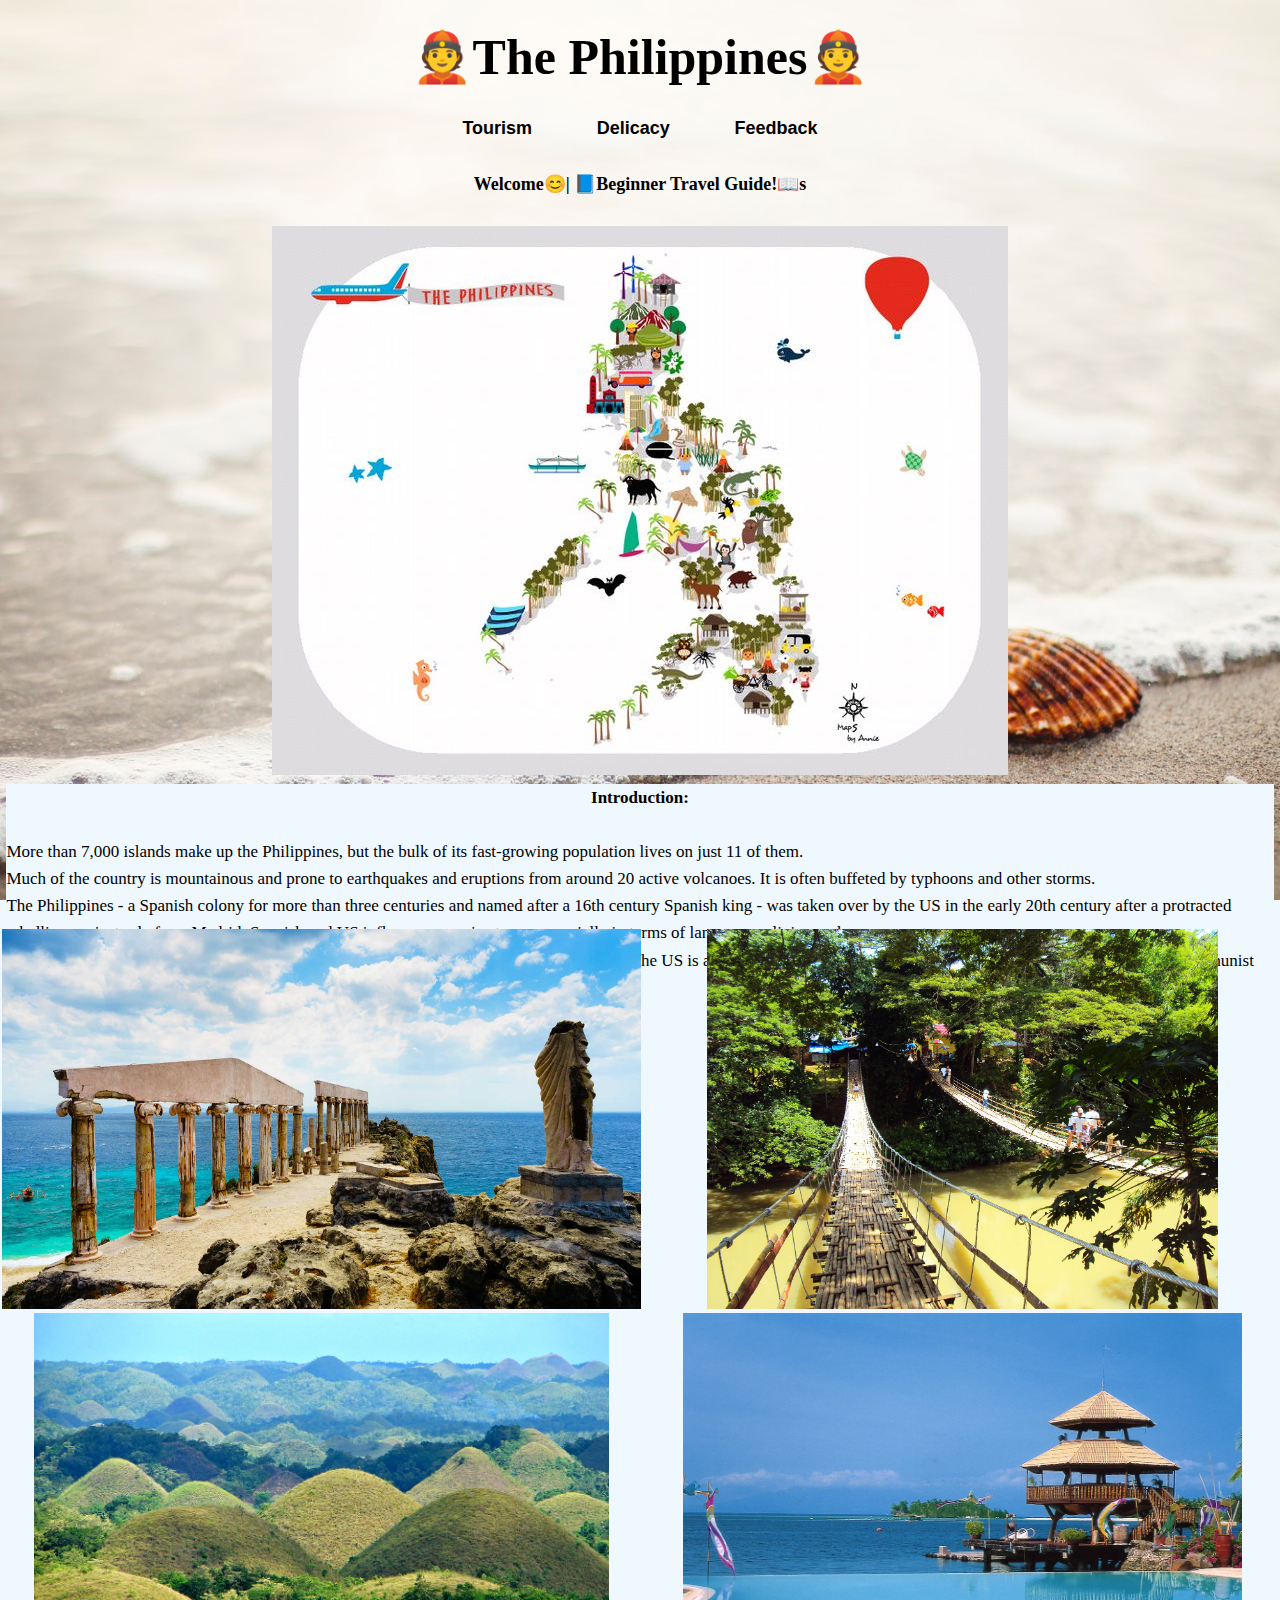
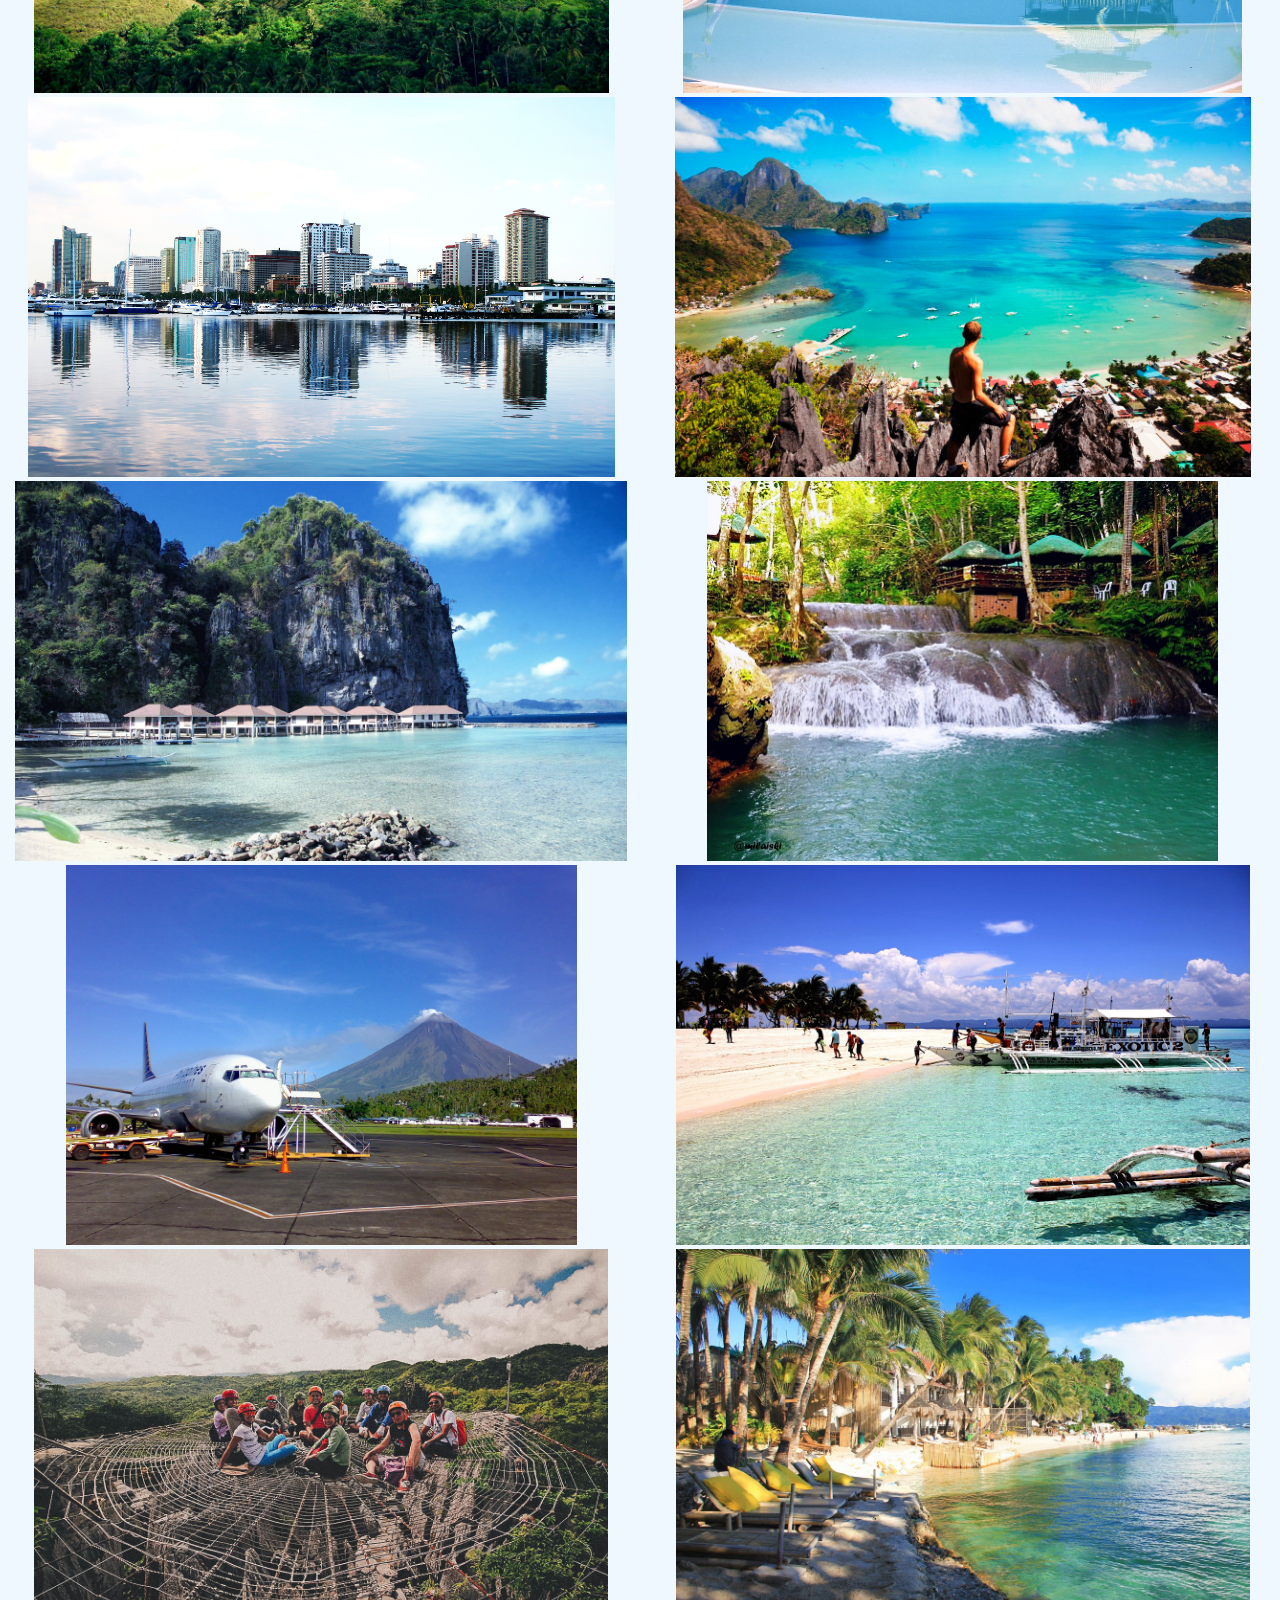
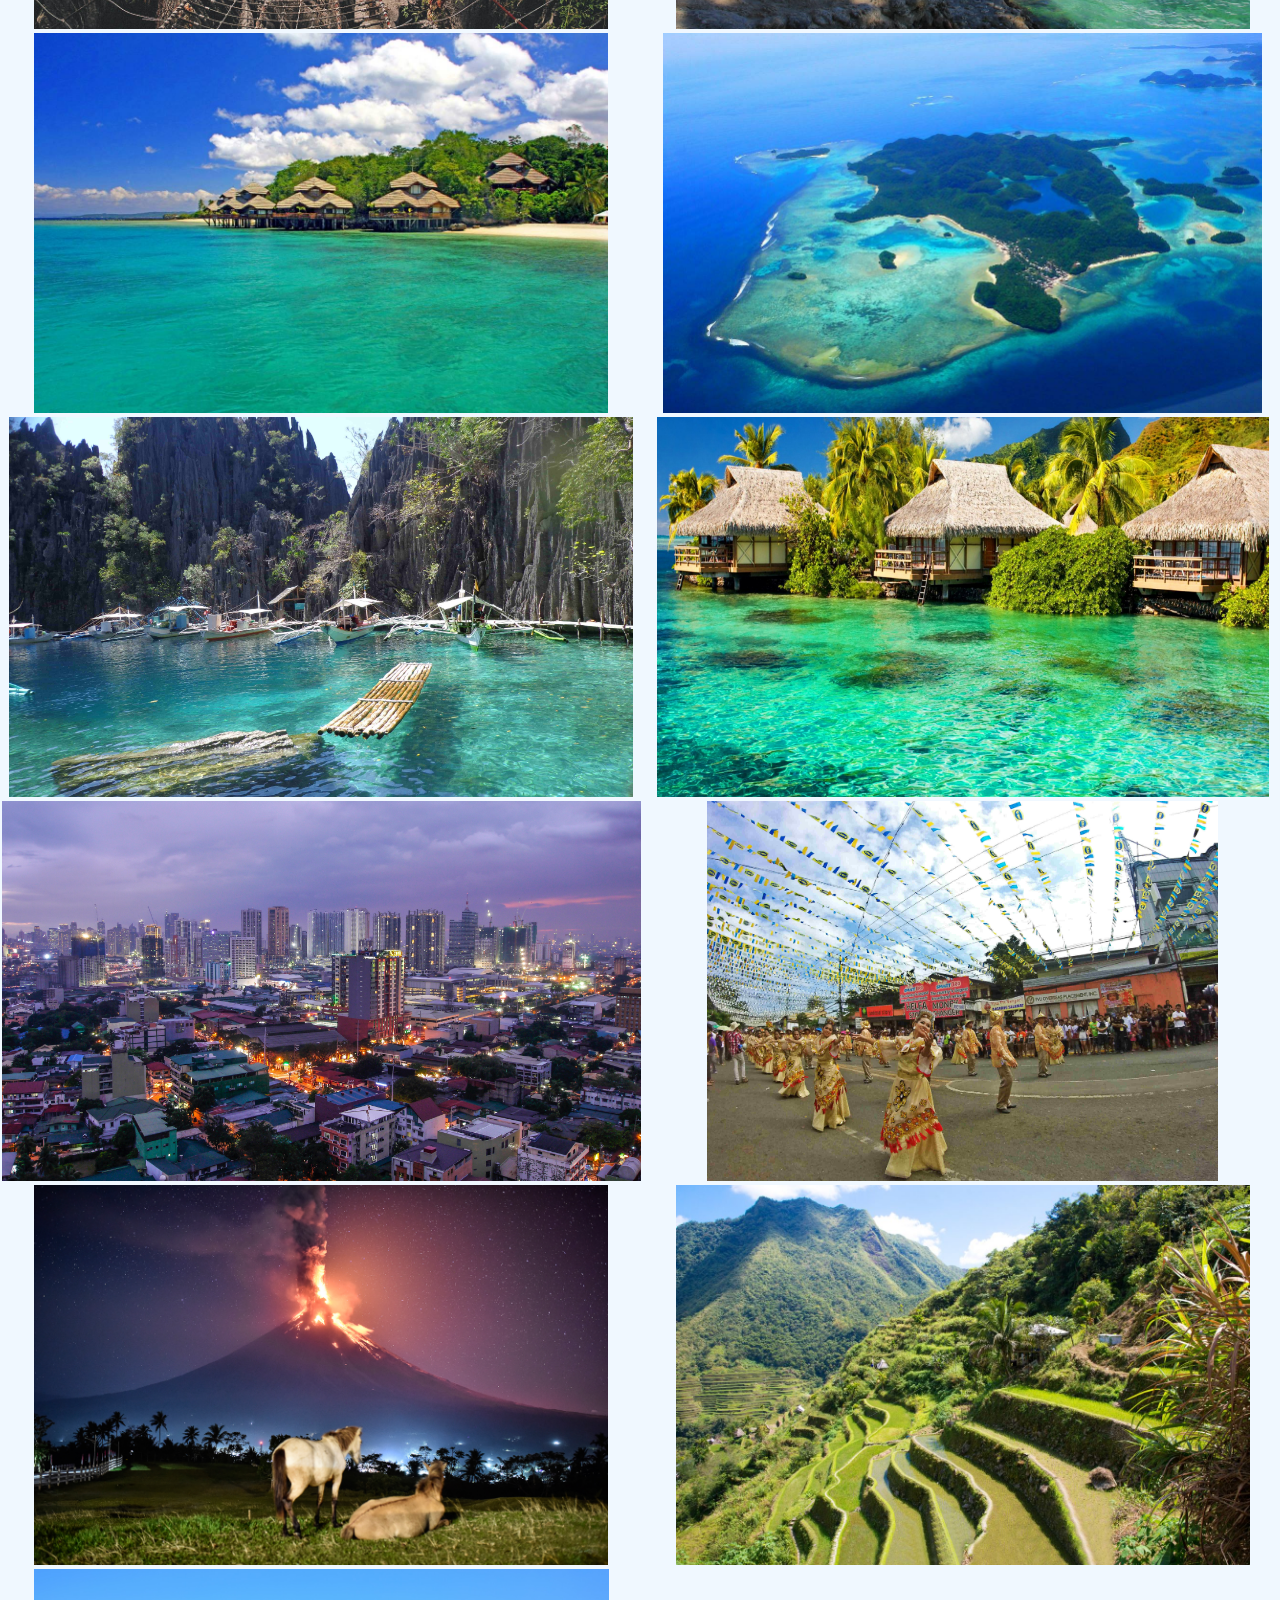
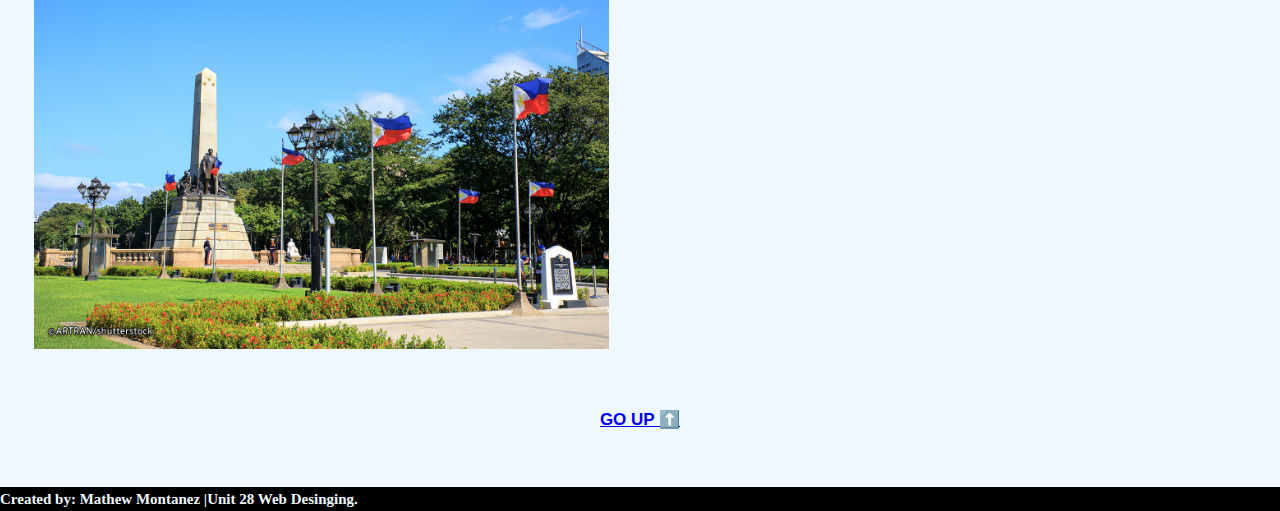
<file: index.html>
<!doctype html>
<html>

<head>
        <meta charset="UTF-8">
        <meta name="viewport" content="width=device-width, initial-scale=1.0">
        <meta http-equiv="X-UA-Compatible" content="ie=edge">
        <link href="index.css" rel="stylesheet" type="text/css">
        <title>Philippines |Home</title>
        <link rel="Icon" href="img/PhMap.png">
</head>

<body>
        <!-- HEADER 1 -->
        <header id="showcase">
                <br>
                <h1>👲The Philippines👲</h1>

                <!-- NAVIGATION section-a -->
                <div id="nav">
                        <br>
                        <ul>
                                <li>
                                        <a class="button" href="tourism.html">Tourism</a>
                                </li>
                                <li>
                                        <a class="button" href="delicacy.html">Delicacy</a>
                                </li>
                                <li>
                                        <a class="button" href="feedback.html">Feedback</a>
                                </li>
                        </ul>
                </div>
                <br>

                <!-- HEADER 2 -->
                <div class="header-2">
                        <h2>Welcome😊| 📘Beginner Travel Guide!📖s</h2>
                </div>
                <br>

                <div class="Map-image">
                        <img src="HomeGallery/PhilippinesMap.jpg">
                </div>

                <!-- Paragraph Information -->
                <div class="Introduction">
                        <p style="font-size:20px"></p>
                        <center>
                                <b>Introduction:</b>
                        </center>
                        <br> More than 7,000 islands make up the Philippines, but the bulk of its fast-growing population lives
                        on just 11 of them.
                        <br> Much of the country is mountainous and prone to earthquakes and eruptions from around 20 active
                        volcanoes. It is often buffeted by typhoons and other storms.
                        <br> The Philippines - a Spanish colony for more than three centuries and named after a 16th century
                        Spanish king - was taken over by the US in the early 20th century after a protracted rebellion against
                        rule from Madrid. Spanish and US influences remain strong, especially in terms of language, religion
                        and government.
                        <br> Self-rule in 1935 was followed by full independence in 1946 under a US-style constitution. The US
                        is a close ally and has provided military aid to help combat Muslim and communist insurgencies.
                        <br>
                        </p>
                </div>
        </header>
        <br>

        <!-- Homepage Gallery -->
        <!-- Image 1 -->
        <div class="picture-grid">
                <div class="grid-box">
                        <a target="_blank" href="Grid/1.jpg">
                                <img class="image-resize" src="Grid/1.jpg" alt="Image 1">
                        </a>
                </div>

                <div class="grid-box">
                        <a target="_blank" href="Grid/2.jpg">
                                <img class="image-resize" src="Grid/2.jpg" alt="Image 2">
                        </a>
                </div>

                <div class="grid-box">
                        <a target="_blank" href="Grid/3.jpg">
                                <img class="image-resize" src="Grid/3.jpg" alt="Image 3">
                        </a>
                </div>

                <div class="grid-box">
                        <a target="_blank" href="Grid/4.jpg">
                                <img class="image-resize" src="Grid/4.jpg" alt="Image 4">
                        </a>
                </div>

                <div class="grid-box">
                        <a target="_blank" href="Grid/5.jpg">
                                <img class="image-resize" src="Grid/5.jpg" alt="Image 5">
                        </a>
                </div>

                <div class="grid-box">
                        <a target="_blank" href="Grid/6.jpg">
                                <img class="image-resize" src="Grid/6.jpg" alt="Image 6">
                        </a>
                </div>

                <div class="grid-box">
                        <a target="_blank" href="Grid/7.jpg">
                                <img class="image-resize" src="Grid/7.jpg" alt="Image 7">
                        </a>
                </div>

                <div class="grid-box">
                        <a target="_blank" href="Grid/8.jpg">
                                <img class="image-resize" src="Grid/8.jpg" alt="Image 8">
                        </a>
                </div>

                <div class="grid-box">
                        <a target="_blank" href="Grid/9.jpg">
                                <img class="image-resize" src="Grid/9.jpg" alt="Image 9">
                        </a>
                </div>

                <div class="grid-box">
                        <a target="_blank" href="Grid/10.jpg">
                                <img class="image-resize" src="Grid/10.jpg" alt="Image 10">
                        </a>
                </div>

                <div class="grid-box">
                        <a target="_blank" href="Grid/11.jpg">
                                <img class="image-resize" src="Grid/11.jpg" alt="Image 11">
                        </a>
                </div>

                <div class="grid-box">
                        <a target="_blank" href="Grid/12.jpg">
                                <img class="image-resize" src="Grid/12.jpg" alt="Image 12">
                        </a>
                </div>

                <div class="grid-box">
                        <a target="_blank" href="Grid/13.jpg">
                                <img class="image-resize" src="Grid/13.jpg" alt="Image 13">
                        </a>
                </div>

                <div class="grid-box">
                        <a target="_blank" href="Grid/14.jpg">
                                <img class="image-resize" src="Grid/14.jpg" alt="Image 14">
                        </a>
                </div>

                <div class="grid-box">
                        <a target="_blank" href="Grid/15.jpg">
                                <img class="image-resize" src="Grid/15.jpg" alt="Image 15">
                        </a>
                </div>

                <div class="grid-box">
                        <a target="_blank" href="Grid/16.jpg">
                                <img class="image-resize" src="Grid/16.jpg" alt="Image 16">
                        </a>
                </div>

                <div class="grid-box">
                        <a target="_blank" href="Grid/17.jpg">
                                <img class="image-resize" src="Grid/17.jpg" alt="Image 17">
                        </a>
                </div>

                <div class="grid-box">
                        <a target="_blank" href="Grid/18.jpg">
                                <img class="image-resize" src="Grid/18.jpg" alt="Image 18">
                        </a>
                </div>

                <div class="grid-box">
                        <a target="_blank" href="Grid/19.jpg">
                                <img class="image-resize" src="Grid/19.jpg" alt="Image 19">
                        </a>
                </div>

                <div class="grid-box">
                        <a target="_blank" href="Grid/20.jpg">
                                <img class="image-resize" src="Grid/20.jpg" alt="Image 20">
                        </a>
                </div>

                <div class="grid-box">
                        <a target="_blank" href="Grid/21.jpg">
                                <img class="image-resize" src="Grid/21.jpg" alt="Image 21">
                        </a>
                </div>

        </div>

        <!-- Go Up function -->
        <br>
        <br>
        <center>
                <a href="index.html">
                        <b>GO UP ⬆️</b>
                </a>
        </center>
        <br>
        <br>

        <!-- Footer -->
        <footer id="footer">
                <b> Created by: Mathew Montanez |Unit 28 Web Desinging.
        </footer>
</body>

</html>
</file>
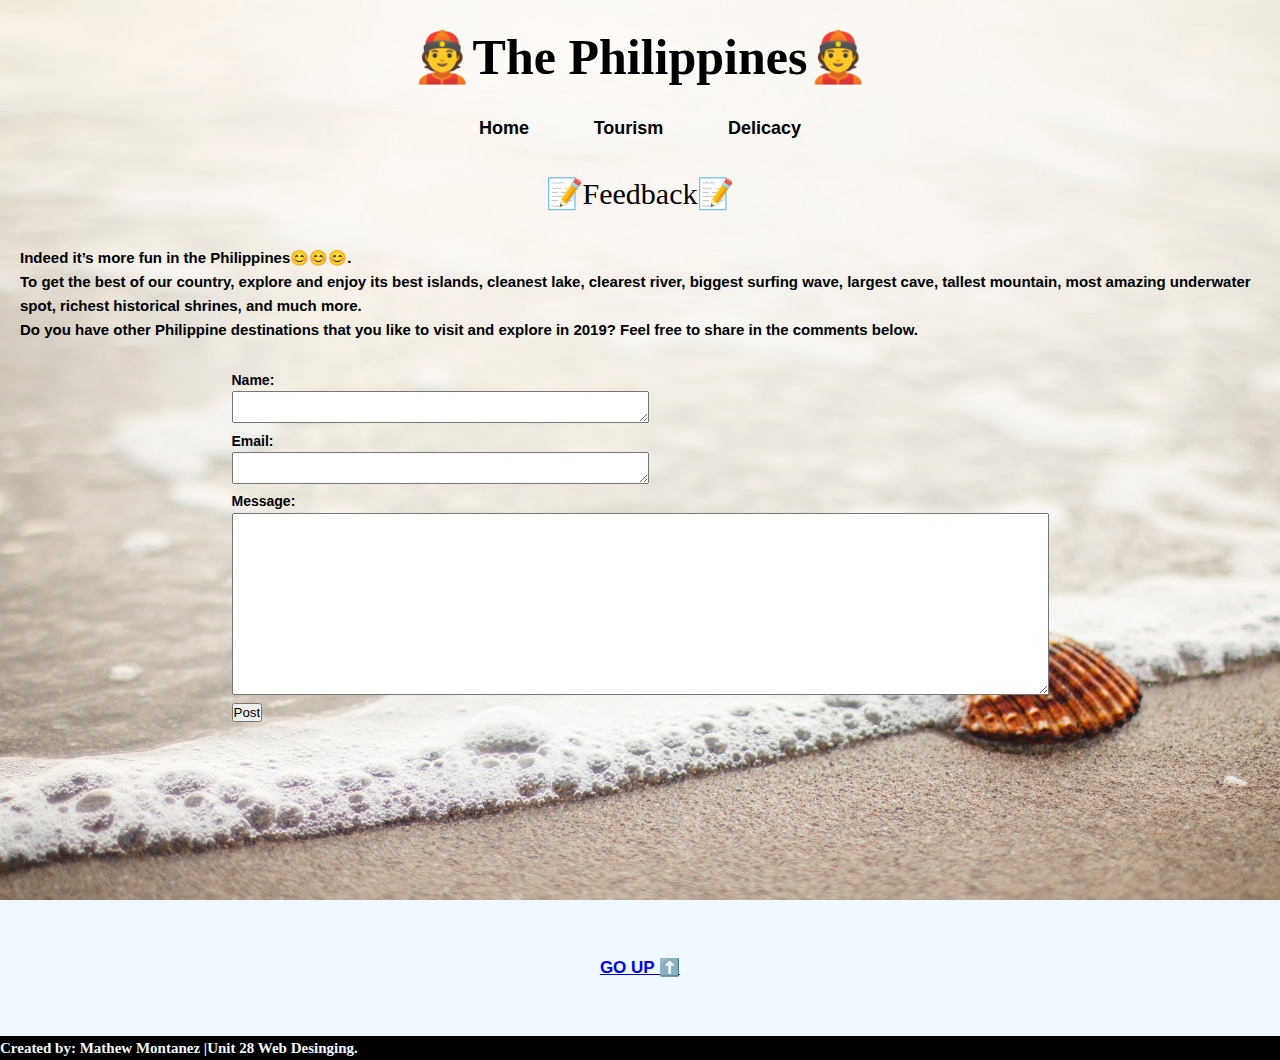
<file: feedback.html>
<!doctype html>
<html>

<head>
        <meta charset="UTF-8">
        <meta name="viewport" content="width=device-width, initial-scale=1.0">
        <meta http-equiv="X-UA-Compatible" content="ie=edge">
        <link href="feedback.css" rel="stylesheet" type="text/css">
        <title>Philippines |Feedback</title>
        <link rel="Icon" href="img/PhMap.png">
</head>

<body>
        <!-- HEADER 1 -->
        <header id="showcase">
                <br>
                <h1>👲The Philippines👲</h1>

                <!-- NAVIGATION section-a -->
                <div id="nav">
                        <br>
                        <ul>
                                <li>
                                        <a class="button" href="index.html">Home</a>
                                </li>
                                <li>
                                        <a class="button" href="tourism.html">Tourism</a>
                                </li>
                                <li>
                                        <a class="button" href="delicacy.html">Delicacy</a>
                                </li>

                        </ul>
                </div>
                <br>

                <div class="showcase-h2">
                        <p>📝Feedback📝</p>
                </div>
                <br>

                <div class="FeedbackQuote">
                        <b>
                                Indeed it’s more fun in the Philippines😊😊😊.
                                <br> To get the best of our country, explore and enjoy its best islands, cleanest lake, clearest
                                river, biggest surfing wave, largest cave, tallest mountain, most amazing underwater spot,
                                richest historical shrines, and much more.
                                <br> Do you have other Philippine destinations that you like to visit and explore in 2019? Feel
                                free to share in the comments below.
                                <br>
                                </p>
                </div>
                </b>
                <br>

                <!-- Feedback form -->
                <div class="FeedbackForm">
                <form action="" method="post"><b>
                        <label>Name:
                                <br>
                                <textarea cols="50" rows="2" name="name"></textarea>
                        </label>
                        <br>
                        <label>Email:
                                <br>
                                <textarea cols="50" rows="2" name="email"></textarea>
                        </label>
                        <br>
                        <label>Message:
                                <br>
                                <textarea cols="100" rows="12" name="mes"></textarea>
                        </label>
                        <br>
                        <input type="submit" name="post" value="Post"></div>
                </b></header>
        </form>

</body>

</html>


        <!-- Go Up function -->
        <br>
        <br>
        <center>
                <a href="feedback.html">
                        <b>GO UP ⬆️</b>
                </a>
        </center>
        <br>
        <br>

        <!-- Footer -->
        <footer id="footer">
                <b> Created by: Mathew Montanez |Unit 28 Web Desinging.
        </footer>
</file>
<file: index.css>
/*Index Stylecss*/
*{
    margin: 0;
    padding: 0;
}
/*Body*/
body{
    margin: 0;
    font-family: Arial, Helvetica, sans-serif;
    font-size: 17px;
    color: black;
    line-height: 1.6;
    background-color: aliceblue;
    background-size: 100%;
}

/*-- Webpage background --*/
#showcase{
    background-image:url(img/PhBeach.jpg);
    background-size: cover;
    background-position: center;
    height: 100vh;
    display: flex;
    flex-direction: column;
    justify-content: top;
    align-items: center;
    padding: 0 20px;
}

/*-- Heading --*/
#showcase h1{
    font-size: 50px;
    line-height: 1.2;
    font-family: Kristen ITC;
}

#showcase a{
    font-size: 20px;
}

/*-- Navigation --*/
#showcase .nav{
    width: 100%;
    height: 200px;
    background: #ccc;
    text-align: center;
    font-family: Adobe Hebrew;
    background: url(pBanner.jpg);
    background-repeat: no-repeat;
    background-size: auto;
}

#showcase ul li{
    list-style: none;
    display: inline;
    font-weight: bold;
    padding: 10px;
}

#showcase .button{
    font-size: 18px;
    text-decoration:none;
    color: black;
    padding: 10px 20px;
    margin-top: 20px;
    text-align: center;
    transition: all 0.45s;
    filter: alpha (opacity=70);
}

#showcase .button:hover{
    background: lightskyblue;
    color: whitesmoke;
    transition: all 0.45s;
    filter: alpha (opacity=70);
}

/*-- Header 2 --*/
.header-2{
font-family: Kristen ITC;
font-size: 12px;
}

/*-- Inserted Image --*/
.Map-image{
display: block;
}

/*Paragraph*/
.Introduction {
    font-size: 100%;
    background-color: aliceblue;
    background-size: cover;
    position: center;
    width: 102.2%;
    height: 100vh;
    font-family: Adobe Hebrew;
    text-align: left;
    transition: all 0.45s;
    filter: alpha (opacity=70);
}

/*Grid Gallery*/
.picture-grid{
    display: grid;
    grid-template-columns: repeat(auto-fill, minmax(500px, 1fr));
    justify-items: center;
    grid-gap: 3px;
    grid-row-gap: 0px;
}
.grid-box img{
    width: 100%;
    display: block;
}
.image-resize{
    height: 380px;
    margin: 2px;
    object-fit: cover;
    object-position: center;
}

/*-----Footer-----*/
#footer{
    background-color: black;
    position: relative;
    font-family: Adobe hebrew;
    font-size: 15px;
    width: 100%;
    color: aliceblue;
    padding: 0px 0px 
}
</file>
<file: feedback.css>
/*Index Stylecss*/
*{
    margin: 0;
    padding: 0;
}
/*Body*/
body{
    margin: 0;
    font-family: Arial, Helvetica, sans-serif;
    font-size: 17px;
    color: black;
    line-height: 1.6;
    background-color: aliceblue;
    background-size: 100%;
}

#showcase{
    background-image:url(img/PhBeach.jpg);
    background-size: cover;
    background-position: center;
    height: 100vh;
    display: flex;
    flex-direction: column;
    justify-content: top;
    align-items: center;
    padding: 0 20px;
}

#showcase h1{
    font-size: 50px;
    line-height: 1.2;
    font-family: Kristen ITC;
}

#showcase a{
    font-size: 20px;
}

#showcase .nav{
    width: 100%;
    height: 200px;
    background: #ccc;
    text-align: center;
    font-family: Adobe Hebrew;
    background: url(pBanner.jpg);
    background-repeat: no-repeat;
    background-size: auto;
}

#showcase ul li{
    list-style: none;
    display: inline;
    font-weight: bold;
    padding: 10px;
}

#showcase .button{
    font-size: 18px;
    text-decoration:none;
    color: black;
    padding: 10px 20px;
    margin-top: 20px;
    text-align: center;
    transition: all 0.45s;
    filter: alpha (opacity=70);
}

#showcase .button:hover{
    background: lightskyblue;
    color: whitesmoke;
    transition: all 0.45s;
    filter: alpha (opacity=70);
}

/*Top Header 2 Link*/
.showcase-h2{
    font-size: 30px;   
    font-family: Adobe Hebrew;
   }

/*FeedbackQuote*/
.FeedbackQuote{
    margin: 0;
    font-family: Arial, Helvetica, sans-serif;
    font-size: 15px; 
}

/*FeedbackForm*/
.FeedbackForm{
    margin: 0;
    font-family: Arial, Helvetica, sans-serif;
    font-size: 14px;
}

/*-----Footer-----*/
#footer{
    background-color: black;
    position: relative;
    font-family: Adobe hebrew;
    font-size: 15px;
    width: 100%;
    color: aliceblue;
    padding: 0px 0px 
}
</file>
